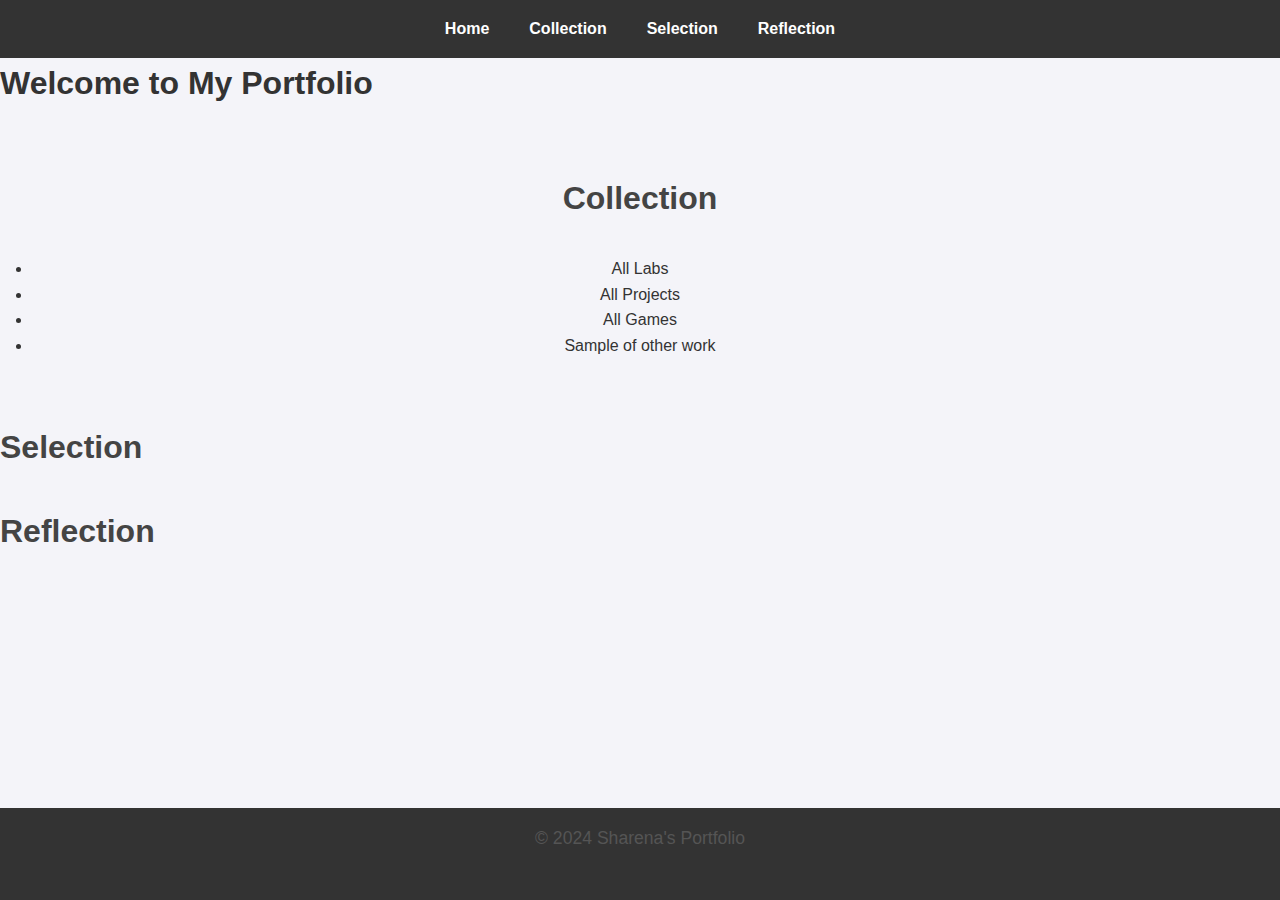
<file: index.html>
<!DOCTYPE html>
<html>
<head>
    <meta charset="UTF-8">
    <meta name="viewport" content="width=device-width, initial-scale=1.0">
    <title>Sharena's Portfolio</title>
    <link rel="stylesheet" href="styles.css">
</head>
<body>
    <header>
        <nav>
            <ul>
                 <li><a href="https://sharenaa.github.io/sharenaJrPortfolio/index.html">Home</a></li>
                <li><a href="https://sharenaa.github.io/sharenaJrPortfolio/collection.html" target="_blank">Collection</a></li>
                <li><a href="https://sharenaa.github.io/sharenaJrPortfolio/selection.html">Selection</a></li>
                <li><a href="https://sharenaa.github.io/sharenaJrPortfolio/reflection.html">Reflection</a></li>
            </ul>
        </nav>
    </header>

    <main>
        <section id="home">
            <h1>Welcome to My Portfolio</h1>
            <p></p>
        </section>

        <section id="collection">
            <h2>Collection</h2>
            <p></p>
            <ul>
                <li>All Labs</li>
                <li>All Projects</li>
                <li>All Games</li>
                <li>Sample of other work</li>
            </ul>
            <p></p>
        </section>

        <section id="selection">
            <h2>Selection</h2>
            <p></p>
        </section>

        <section id="reflection">
            <h2>Reflection</h2>
            <p></p>
            <p></p>
            <p></p>
        </section>
    </main>

    <footer>
        <p>© 2024 Sharena's Portfolio</p>
    </footer>
</body>
</html>
</file>
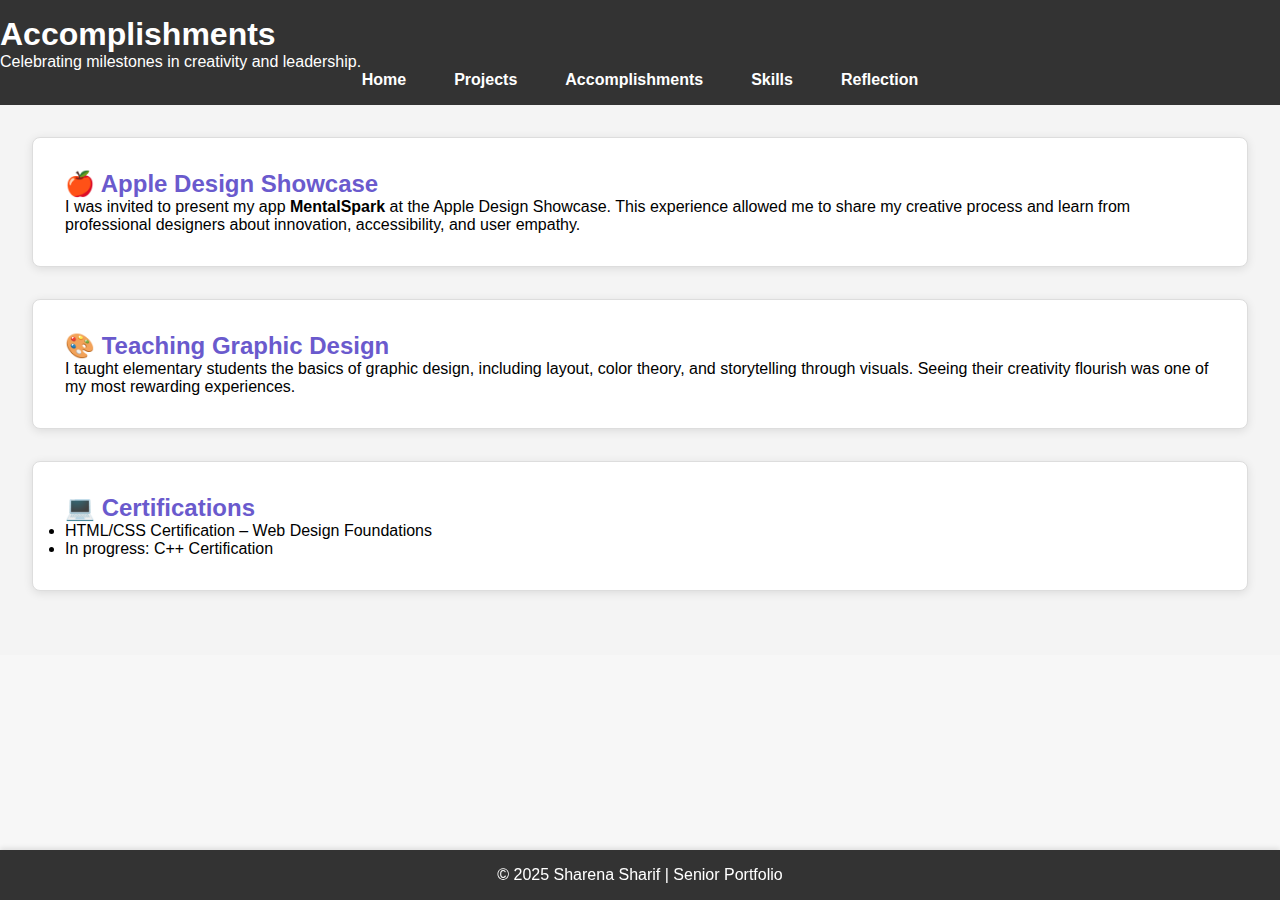
<file: accomplishments.html>
<!DOCTYPE html>
<html lang="en">
<head>
  <meta charset="UTF-8" />
  <meta name="viewport" content="width=device-width, initial-scale=1.0" />
  <title>Accomplishments | Sharena Sharif</title>
  <link rel="stylesheet" href="style.css" />
</head>
<body>
  <header>
    <h1>Accomplishments</h1>
    <p>Celebrating milestones in creativity and leadership.</p>
    <nav>
      <ul>
        <li><a href="index.html">Home</a></li>
        <li><a href="projects.html">Projects</a></li>
        <li><a href="accomplishments.html">Accomplishments</a></li>
        <li><a href="skills.html">Skills</a></li>
        <li><a href="reflection.html">Reflection</a></li>
      </ul>
    </nav>
  </header>

  <main>
    <section>
      <h2>🍎 Apple Design Showcase</h2>
      <p>I was invited to present my app <strong>MentalSpark</strong> at the Apple Design Showcase. This experience allowed me to share my creative process and learn from professional designers about innovation, accessibility, and user empathy.</p>
    </section>

    <section>
      <h2>🎨 Teaching Graphic Design</h2>
      <p>I taught elementary students the basics of graphic design, including layout, color theory, and storytelling through visuals. Seeing their creativity flourish was one of my most rewarding experiences.</p>
    </section>

    <section>
      <h2>💻 Certifications</h2>
      <ul>
        <li>HTML/CSS Certification – Web Design Foundations</li>
        <li>In progress: C++ Certification</li>
      </ul>
    </section>
  </main>

  <footer>
    <p>© 2025 Sharena Sharif | Senior Portfolio</p>
  </footer>
</body>
</html>
</file>
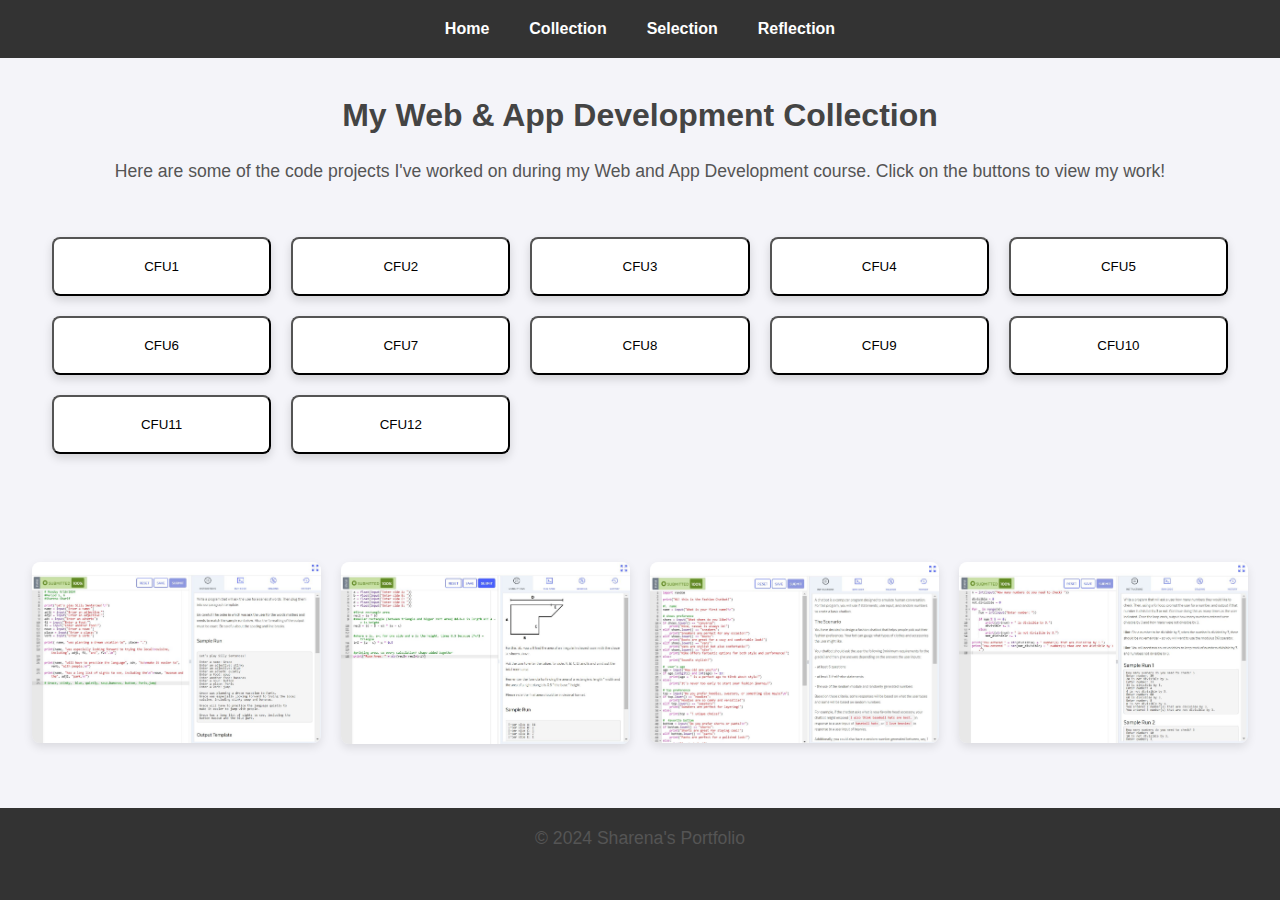
<file: collection.html>
<!DOCTYPE html>
<html>
<head>
    <meta charset="UTF-8">
    <meta name="viewport" content="width=device-width, initial-scale=1.0">
    <title>Sharena's Collection</title>
    <link rel="stylesheet" href="styles.css">
    <style>
        .iframe-container {
            display: flex;
            justify-content: center;
            padding: 20px 0;
        }

        iframe {
            width: 90%;
            max-width: 800px;
            height: 500px;
            border: 2px solid #ccc;
            border-radius: 10px;
            box-shadow: 0 4px 12px rgba(0, 0, 0, 0.1);
            transition: transform 0.3s ease, box-shadow 0.3s ease;
            display: none;
        }

        iframe.active {
            display: block;
        }

        iframe:hover {
            transform: scale(1.03);
            box-shadow: 0 6px 20px rgba(0, 0, 0, 0.2);
        }

        #collection {
            padding: 2rem;
            text-align: center;
        }

        .collection-cfu {
            display: grid;
            grid-template-columns: repeat(auto-fill, minmax(200px, 1fr));
            gap: 20px;
            padding: 20px;
            justify-content:center;
        }

        .cfu {
            background-color: #fff;
            padding: 20px;
            border-radius: 8px;
            box-shadow: 0 4px 10px rgba(0, 0, 0, 0.15);
            text-align: center;
            transition: transform 0.3s ease, box-shadow 0.3s ease;
            cursor: pointer;
        }

        .cfu:hover {
            transform: translateY(-10px);
            box-shadow: 0 6px 15px rgba(0, 0, 0, 0.15);
        }

        .cfu a {
            text-decoration: none;
            color: #333;
            font-size: 1.2rem;
            font-weight: bold;
            transition: color 0.3s ease;
        }

        .cfu a:hover {
            color: #1e90ff;
        }

        footer {
            background-color: #333;
            color: #fff;
            text-align: center;
            padding: 1rem;
            position: fixed;
            bottom: 0;
            width: 100%;
        }

        @media (max-width: 768px) {
            footer {
                position: static;
            }
        }

        html {
            scroll-behavior: smooth;
        }
    </style>
</head>
<body>

<header>
    <nav>
        <ul>
            <li><a href="https://sharenaa.github.io/sharenaJrPortfolio/index.html">Home</a></li>
            <li><a href="https://sharenaa.github.io/sharenaJrPortfolio/collection.html" target="_blank">Collection</a></li>
            <li><a href="https://sharenaa.github.io/sharenaJrPortfolio/selection.html">Selection</a></li>
            <li><a href="https://sharenaa.github.io/sharenaJrPortfolio/reflection.html">Reflection</a></li>
        </ul>
    </nav>
</header>

<section id="collection">
    <h2>My Web & App Development Collection</h2>
    <p>Here are some of the code projects I've worked on during my Web and App Development course. Click on the buttons to view my work!</p>

    <div class="collection-cfu">
        <button class="cfu" onclick="showIframe('cfu1')">CFU1</button>
        <button class="cfu" onclick="showIframe('cfu2')">CFU2</button>
        <button class="cfu" onclick="showIframe('cfu3')">CFU3</button>
        <button class="cfu" onclick="showIframe('cfu4')">CFU4</button>
        <button class="cfu" onclick="showIframe('cfu5')">CFU5</button>
        <button class="cfu" onclick="showIframe('cfu6')">CFU6</button>
        <button class="cfu" onclick="showIframe('cfu7')">CFU7</button>
        <button class="cfu" onclick="showIframe('cfu8')">CFU8</button>
        <button class="cfu" onclick="showIframe('cfu9')">CFU9</button>
        <button class="cfu" onclick="showIframe('cfu10')">CFU10</button>
        <button class="cfu" onclick="showIframe('cfu11')">CFU11</button>
        <button class="cfu" onclick="showIframe('cfu12')">CFU12</button>
    </div>

    <div class="iframe-container">
        <iframe src="https://py3.codeskulptor.org/#user309_5GeL8Ff0CIYsCNA.py" id="cfu1" title="CFU1"></iframe>
        <iframe src="https://py3.codeskulptor.org/#user309_hQchAlvFeACOYjc.py" id="cfu2" title="CFU2"></iframe>
        <iframe src="https://py3.codeskulptor.org/#user309_orklQA2PJ8y3VqF.py" id="cfu3" title="CFU3"></iframe>
        <iframe src="https://py3.codeskulptor.org/#user309_We3ofbX961SxR8c.py" id="cfu4" title="CFU4"></iframe>
        <iframe src="https://py3.codeskulptor.org/#user309_WJAnw9uQDV6uJlQ.py" id="cfu5" title="CFU5"></iframe>
        <iframe src="https://py3.codeskulptor.org/#user309_hzPdMCLW8WJiIdH.py" id="cfu6" title="CFU6"></iframe>
        <iframe src="https://py3.codeskulptor.org/#user309_tV80cRjbqpsa4vx.py" id="cfu7" title="CFU7"></iframe>
        <iframe src="https://py3.codeskulptor.org/#user309_6ltWFF70FswAL4b.py" id="cfu8" title="CFU8"></iframe>
        <iframe src="https://py3.codeskulptor.org/#user309_6CPz29TjqYShXbY.py" id="cfu9" title="CFU9"></iframe>
        <iframe src="https://py3.codeskulptor.org/#user309_cuimJUxdOAQqX1z.py" id="cfu10" title="CFU10"></iframe>
        <iframe src="https://py3.codeskulptor.org/#user309_LcWanl7IUwn0q6j.py" id="cfu11" title="CFU11"></iframe>
        <iframe src="https://py3.codeskulptor.org/#user309_SDZMVzwlYJk2skW.py" id="cfu12" title="CFU12"></iframe>
    </div>

    <div class="unit-projects">
        <div class="project"><img src="image1.JPG" alt="Project 1"></div>
        <div class="project"><img src="image2.JPG" alt="Project 2"></div>
        <div class="project"><img src="image3.JPG" alt="Project 3"></div>
        <div class="project"><img src="image4.JPG" alt="Project 4"></div>
    </div>
</section>

<footer>
    <p>© 2024 Sharena's Portfolio</p>
</footer>
<script>
    function showIframe(iframeId) {
        // Hide all iframes
        const iframes = document.getElementsByTagName('iframe');
        for (let iframe of iframes) {
            iframe.classList.remove('active');
        }
        
        // Show the selected iframe
        document.getElementById(iframeId).classList.add('active');
    }
</script>
</body>
</html>
</file>
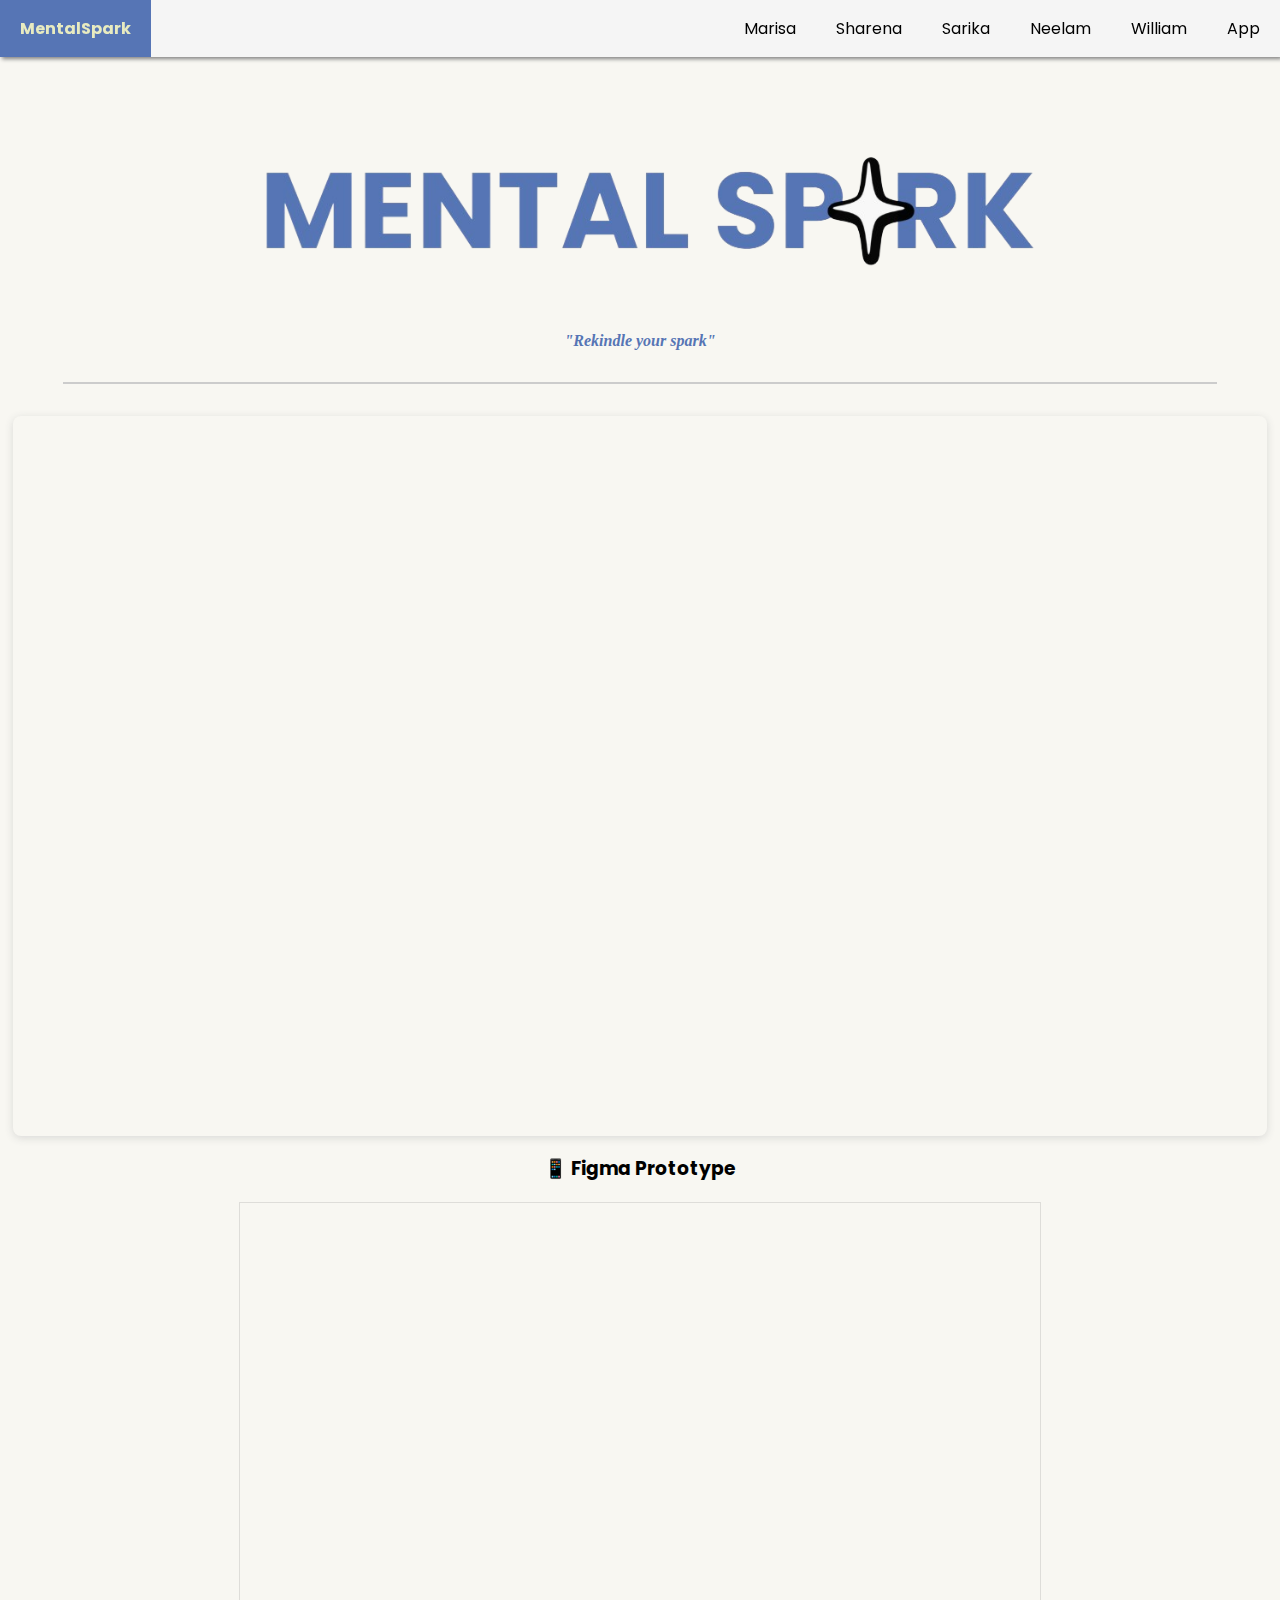
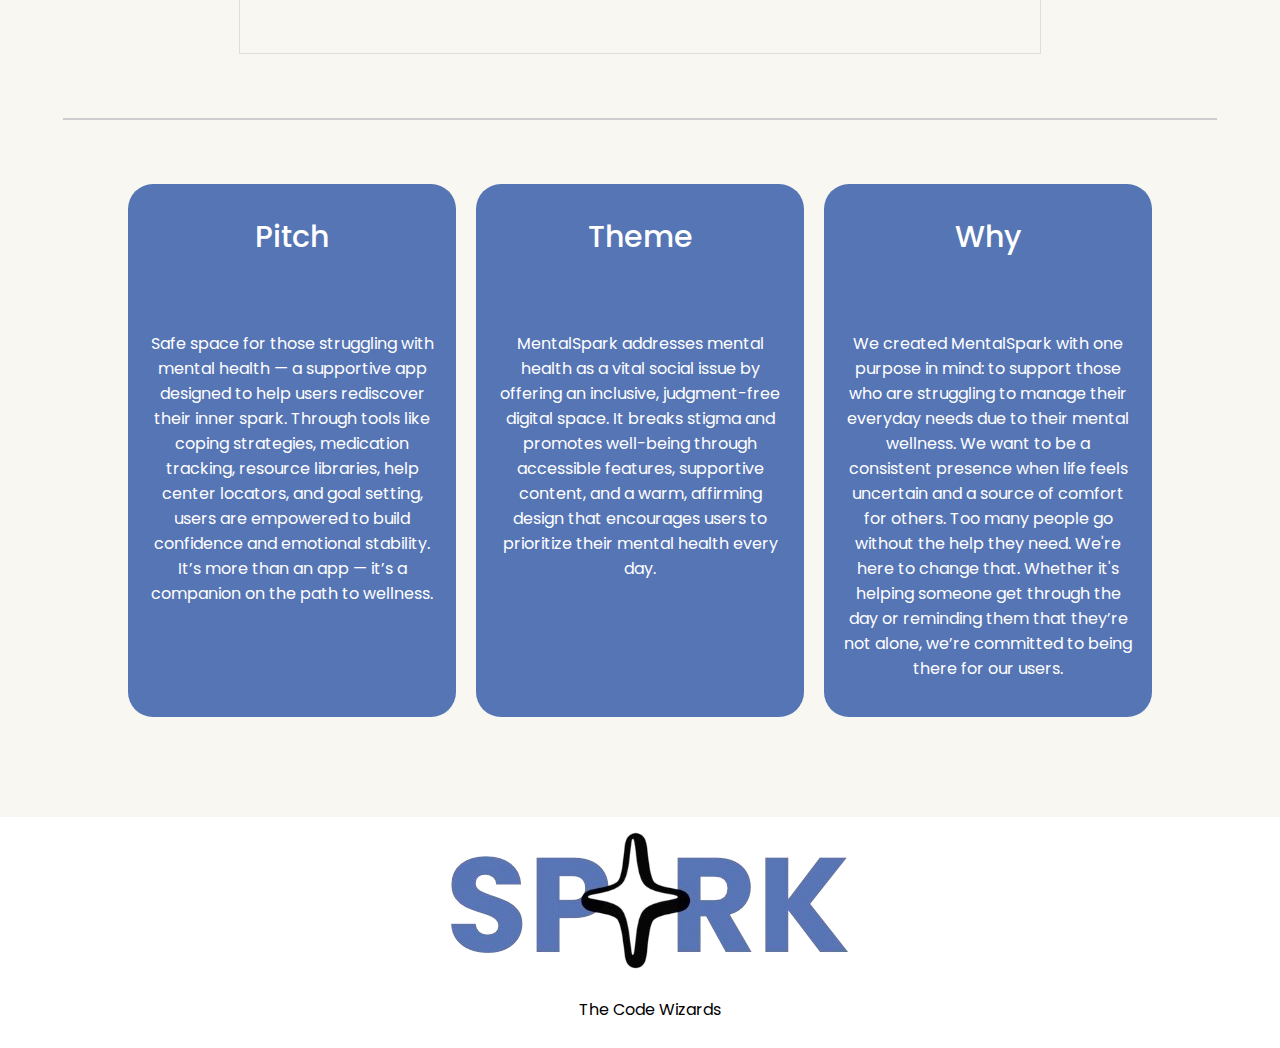
<file: competitions.html>
<!DOCTYPE html>
<html lang="en">
<head>
  <meta charset="UTF-8" />
  <meta name="viewport" content="width=device-width, initial-scale=1">
  <title>MentalSpark</title>
  <link rel="icon" type="image/x-icon" href="logo.png">
  
  <!-- Google Fonts -->
  <link href="https://fonts.googleapis.com/css2?family=Arimo&family=Poppins:wght@400;500&display=swap" rel="stylesheet">

  <style>
    html, body {
      height: 100%;
      width: 100%;
      margin: 0;
    }

    body {
      background-color: #f8f7f2;
      padding-top: 80px;
      font-family: "Poppins", sans-serif;
    }

    ul {
      list-style-type: none;
      margin: 0;
      padding: 0;
      overflow: hidden;
      background-color: #f5f5f5;
      box-shadow: 2px 2px 4px #808080;
      position: fixed;
      width: 100%;
      top: 0;
      z-index: 1000;
    }

    li {
      float: right;
    }

    li a {
      display: block;
      color: black;
      text-align: center;
      padding: 16px 20px;
      text-decoration: none;
      font-family: "Poppins", sans-serif;
    }

    li a:hover {
      background-color: #5675b5;
      color: #e8ebc0;
    }

    li:first-child {
      float: left;
      font-weight: bold;
    }

    .mb-3 {
      padding-top: 15px;
      margin-top: 40px;
    }

    .box-container {
      display: flex;
      justify-content: space-between;
      align-items: stretch;
      width: 100%;
      padding: 0 10%;
      box-sizing: border-box;
      margin-top: 5%;
      flex-wrap: wrap;
      gap: 20px;
    }

    .box {
      background-color: #5675b5;
      flex: 1;
      min-width: 280px;
      min-height: 400px;
      max-height: 1000px;
      border-radius: 25px;
      text-align: center;
      color: white;
      padding: 20px;
      transition: transform 0.3s ease;
    }

    .box:hover {
      transform: scale(1.05);
      box-shadow: 0px 7px 10px #303030;
    }

    .title {
      font-size: 30px;
      font-family: "Poppins", sans-serif;
      font-weight: 500;
      margin-top: 10px;
    }

    #pitch:hover #pitchtitle,
    #theme:hover #themetitle,
    #why:hover #whytitle {
      color: #e8ebc0;
    }

    #pitchtitle, #themetitle, #whytitle {
      transition: color 0.3s ease;
    }

    footer {
      left: 0;
      bottom: 0;
      width: 100%;
      background-color: #ffffff;
      color: black;
      text-align: center;
      padding: 10px;
      font-family: "Poppins", sans-serif;
      box-shadow: 2px 2px 4px #ffffff;
      z-index: 1000;
      margin-top: 100px;
    }

    footer img {
      max-width: 50%;
      height: auto;
    }

    hr {
      margin: 2em auto;
      width: 90%;
      border: 1px solid #ccc;
    }

    .container {
      padding: 0 10%;
    }

    .text-center {
      text-align: center;
    }
  </style>
</head>

<body>
  <!--Navigation Bar-->
  <ul>
    <li><a href="#home">MentalSpark</a></li>
    <li><a href="app/index.html">App</a></li>
    <li><a href="William.html">William</a></li>
    <li><a href="Neelam.html">Neelam</a></li>
    <li><a href="Sarika/index.html">Sarika</a></li>
    <li><a href="Sharena.html">Sharena</a></li>
    <li><a href="Marisa.html">Marisa</a></li>
  </ul>

  <!-- Logo and tagline -->
  <div class="container text-center">
    <img class="mb-3" src="logo3-removebg-preview (1).png" alt="Logo" width="850" style="padding-left: 30px; padding-right: 30px;" />
    <p style="font-family: 'Georgia', serif; font-weight: bold; color: #5675b5;"><em>"Rekindle your spark"</em></p>
  </div>

  <hr>

  <!-- Canva Slide Embed -->
  <div style="position: relative; width: 98%; height: auto; padding-top: 56.25%; margin: 1.6em auto 0.9em; overflow: hidden; border-radius: 8px; box-shadow: 0 2px 8px rgba(63,69,81,0.16);">
    <iframe loading="lazy" style="position: absolute; width: 100%; height: 100%; top: 0; left: 0; border: none;" src="https://www.canva.com/design/DAGgsekQCbk/wseJlLuosh0UDZeQQxTW_w/view?embed" allowfullscreen></iframe>
  </div>

  <!-- Figma Embed -->
  <center>
    <div>
      <h3 class="mt-4" id="figma">📱 Figma Prototype</h3>
      <iframe style="border: 1px solid rgba(0, 0, 0, 0.1);" width="800" height="450" src="https://embed.figma.com/proto/M5xPzd2X9hbuQgSwepEcEr/MentalSpark?node-id=213-349&p=f&scaling=scale-down&content-scaling=fixed&page-id=213%3A94&starting-point-node-id=213%3A349&embed-host=share" allowfullscreen></iframe>
    </div>
  </center>

  <br>
  <hr>

  <!-- Pitch / Theme / Why Boxes -->
  <div class="box-container">
    <div id="pitch" class="box">
      <p id="pitchtitle" class="title">Pitch</p>
      <br>
      <p>Safe space for those struggling with mental health — a supportive app designed to help users rediscover their inner spark. Through tools like coping strategies, medication tracking, resource libraries, help center locators, and goal setting, users are empowered to build confidence and emotional stability. It’s more than an app — it’s a companion on the path to wellness.</p>
    </div>
    <div id="theme" class="box">
      <p id="themetitle" class="title">Theme</p>
      <br>
      <p>MentalSpark addresses mental health as a vital social issue by offering an inclusive, judgment-free digital space. It breaks stigma and promotes well-being through accessible features, supportive content, and a warm, affirming design that encourages users to prioritize their mental health every day.</p>
    </div>
    <div id="why" class="box">
      <p id="whytitle" class="title">Why</p>
      <br>
      <p>We created MentalSpark with one purpose in mind: to support those who are struggling to manage their everyday needs due to their mental wellness. We want to be a consistent presence when life feels uncertain and a source of comfort for others. Too many people go without the help they need. We're here to change that. Whether it's helping someone get through the day or reminding them that they’re not alone, we’re committed to being there for our users.</p>
    </div>
  </div>

  <!-- Footer -->
  <footer>
    <img src="footer.png" alt="Footer Logo">
    <p>The Code Wizards</p>
  </footer>

</body>
</html>
</file>
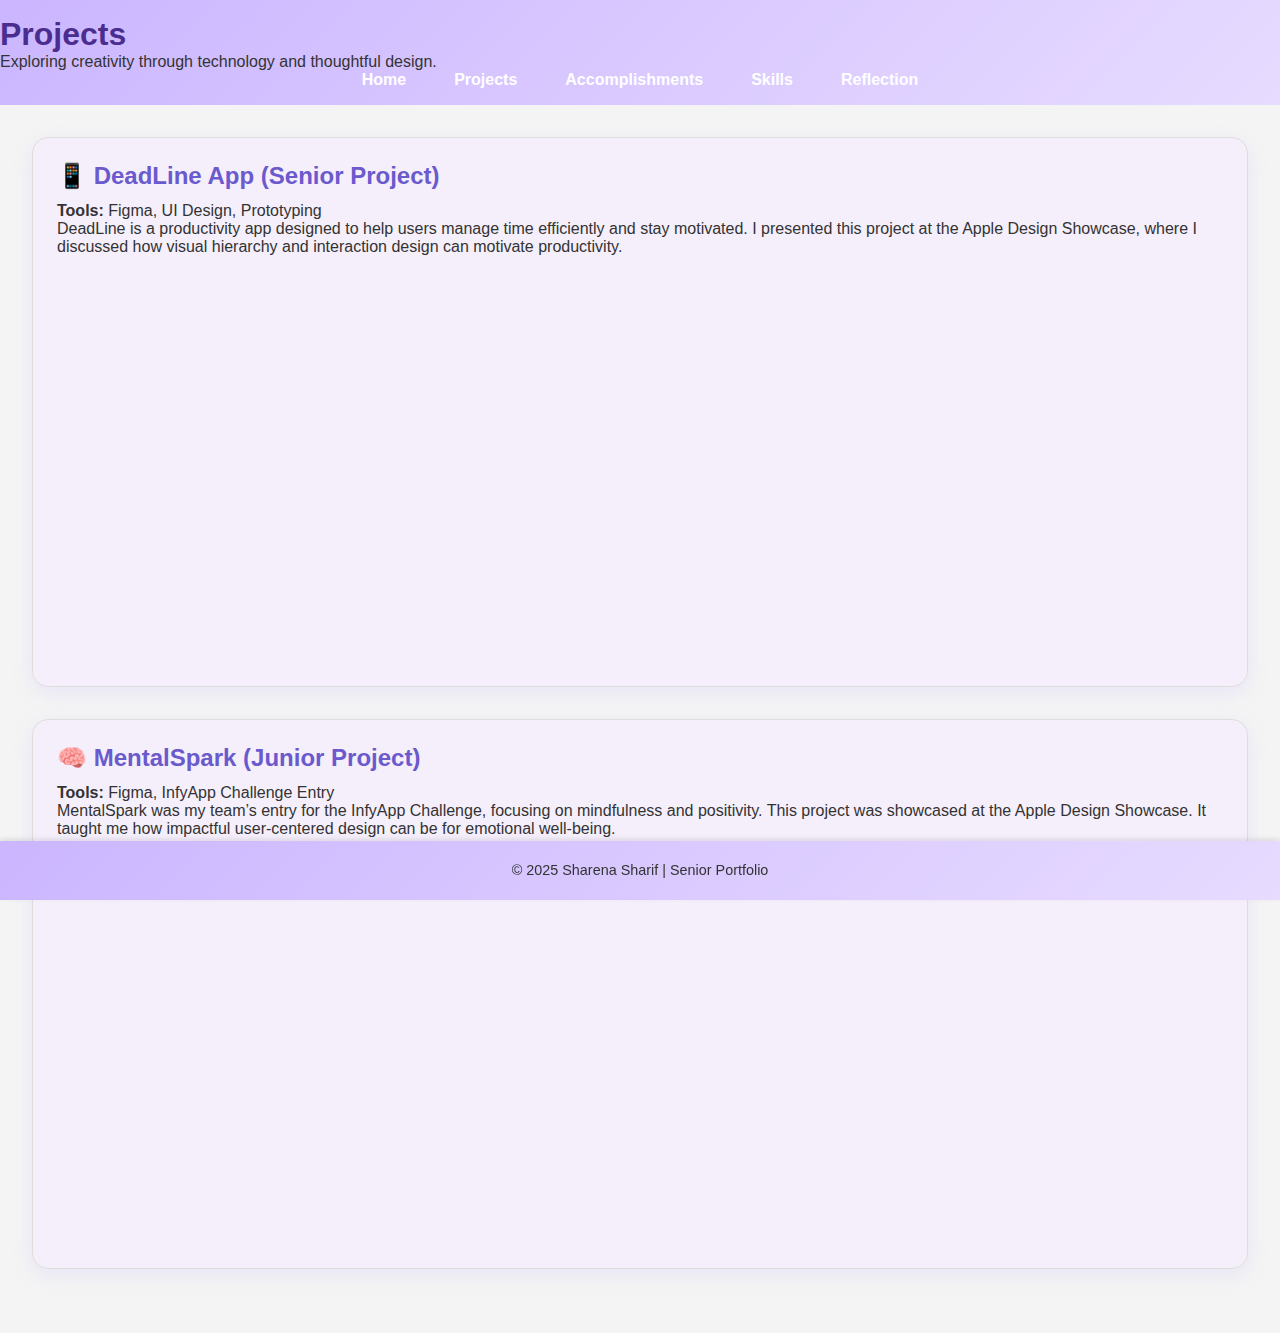
<file: projects.html>
<!DOCTYPE html>
<html lang="en">
<head>
  <meta charset="UTF-8">
  <meta name="viewport" content="width=device-width, initial-scale=1.0">
  <title>Projects | Sharena Sharif</title>
  <link rel="stylesheet" href="style.css">
  <style>
    .project {
      overflow: hidden;
      transition: all 0.5s ease;
      cursor: pointer;
      max-height: 550px;
      background: rgba(245, 235, 255, 0.6);
      border-radius: 16px;
      margin-bottom: 2em;
      box-shadow: 0 6px 20px rgba(170, 150, 255, 0.15);
      padding: 1.5em;
    }

    .project.expanded {
      max-height: 900px;
      transform: scale(1.02);
      box-shadow: 0 12px 40px rgba(170, 140, 255, 0.25);
    }

    .project iframe {
      width: 100%;
      height: 420px;
      border: none;
      border-radius: 10px;
      margin-top: 1em;
      transition: height 0.5s ease;
    }

    .project.expanded iframe {
      height: 700px;
    }

    h2 {
      color: #5b3e96;
      font-weight: 600;
      margin-bottom: 0.5em;
    }

    p {
      color: #333;
    }

    header, footer {
      background: linear-gradient(135deg, #cbb6ff, #e7dbff);
      color: #4b2d8f;
    }

    footer {
      text-align: center;
      padding: 1.5em;
      font-size: 0.9em;
    }

    nav a {
      color: #5b3e96;
    }
  </style>
</head>
<body>
  <header>
    <h1>Projects</h1>
    <p>Exploring creativity through technology and thoughtful design.</p>
    <nav>
      <ul>
        <li><a href="index.html">Home</a></li>
        <li><a href="projects.html">Projects</a></li>
        <li><a href="accomplishments.html">Accomplishments</a></li>
        <li><a href="skills.html">Skills</a></li>
        <li><a href="reflection.html">Reflection</a></li>
      </ul>
    </nav>
  </header>

  <main>
    <section class="project" onclick="toggleExpand(this)">
      <h2>📱 DeadLine App (Senior Project)</h2>
      <p><strong>Tools:</strong> Figma, UI Design, Prototyping</p>
      <p>DeadLine is a productivity app designed to help users manage time efficiently and stay motivated. I presented this project at the Apple Design Showcase, where I discussed how visual hierarchy and interaction design can motivate productivity.</p>
      <iframe src="https://embed.figma.com/proto/MTYei9kn5qhyTi7w0JFWzY/Untitled?node-id=7-91&scaling=min-zoom&content-scaling=fixed&page-id=7%3A89&starting-point-node-id=7%3A143&embed-host=share" allowfullscreen></iframe>
    </section>

    <section class="project" onclick="toggleExpand(this)">
      <h2>🧠 MentalSpark (Junior Project)</h2>
      <p><strong>Tools:</strong> Figma, InfyApp Challenge Entry</p>
      <p>MentalSpark was my team’s entry for the InfyApp Challenge, focusing on mindfulness and positivity. This project was showcased at the Apple Design Showcase. It taught me how impactful user-centered design can be for emotional well-being.</p>
      <iframe src="https://embed.figma.com/proto/M5xPzd2X9hbuQgSwepEcEr/MentalSpark?node-id=213-349&p=f&scaling=scale-down&content-scaling=fixed&page-id=213%3A94&starting-point-node-id=213%3A349&embed-host=share" allowfullscreen></iframe>
    </section>
  </main>

  <footer>
    <p>© 2025 Sharena Sharif | Senior Portfolio</p>
  </footer>

  <script>
    function toggleExpand(section) {
      section.classList.toggle('expanded');
    }
  </script>
</body>
</html>
</file>
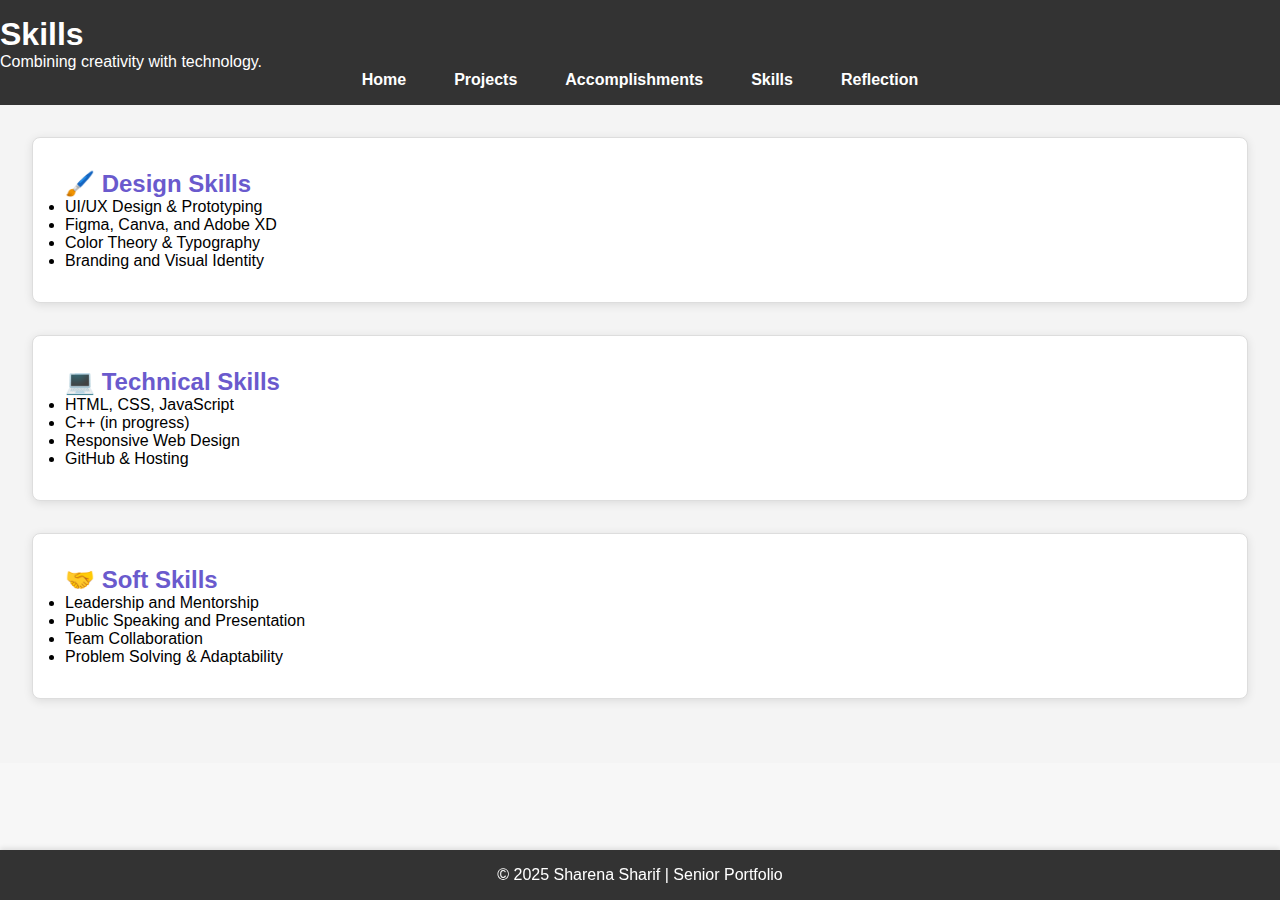
<file: skills.html>
<!DOCTYPE html>
<html lang="en">
<head>
  <meta charset="UTF-8" />
  <meta name="viewport" content="width=device-width, initial-scale=1.0" />
  <title>Skills | Sharena Sharif</title>
  <link rel="stylesheet" href="style.css" />
</head>
<body>
  <header>
    <h1>Skills</h1>
    <p>Combining creativity with technology.</p>
    <nav>
      <ul>
        <li><a href="index.html">Home</a></li>
        <li><a href="projects.html">Projects</a></li>
        <li><a href="accomplishments.html">Accomplishments</a></li>
        <li><a href="skills.html">Skills</a></li>
        <li><a href="reflection.html">Reflection</a></li>
      </ul>
    </nav>
  </header>

  <main>
    <section>
      <h2>🖌️ Design Skills</h2>
      <ul>
        <li>UI/UX Design & Prototyping</li>
        <li>Figma, Canva, and Adobe XD</li>
        <li>Color Theory & Typography</li>
        <li>Branding and Visual Identity</li>
      </ul>
    </section>

    <section>
      <h2>💻 Technical Skills</h2>
      <ul>
        <li>HTML, CSS, JavaScript</li>
        <li>C++ (in progress)</li>
        <li>Responsive Web Design</li>
        <li>GitHub & Hosting</li>
      </ul>
    </section>

    <section>
      <h2>🤝 Soft Skills</h2>
      <ul>
        <li>Leadership and Mentorship</li>
        <li>Public Speaking and Presentation</li>
        <li>Team Collaboration</li>
        <li>Problem Solving & Adaptability</li>
      </ul>
    </section>
  </main>

  <footer>
    <p>© 2025 Sharena Sharif | Senior Portfolio</p>
  </footer>
</body>
</html>
</file>
<file: styles.css>
* {
    margin: 0;
    padding: 0;
    box-sizing: border-box;
}

body {
    font-family: 'Arial', sans-serif;
    background-color: #f4f4f9;
    color: #333;
    line-height: 1.6;
}

header {
    background-color: #333;
    padding: 1rem 0;
}

header nav ul {
    display: flex;
    justify-content: center;
    list-style: none;
}

header nav ul li {
    margin: 0 20px;
}

header nav ul li a {
    text-decoration: none;
    color: #fff;
    font-weight: bold;
    transition: color 0.3s ease;
}

header nav ul li a:hover {
    color: #1e90ff;
}

#collection {
    padding: 2rem;
    text-align: center;
}

h2 {
    font-size: 2rem;
    margin-bottom: 1rem;
    color: #444;
}

p {
    margin-bottom: 2rem;
    font-size: 1.1rem;
    color: #555;
}

.collection-cfu {
    display: grid;
    grid-template-columns: repeat(auto-fill, minmax(200px, 1fr));
    gap: 20px;
    padding: 20px;
}

.cfu {
    background-color: #fff;
    padding: 20px;
    border-radius: 8px;
    box-shadow: 0 4px 10px rgba(0, 0, 0, 0.1);
    text-align: center;
    transition: transform 0.3s ease, box-shadow 0.3s ease;
}

.cfu:hover {
    transform: translateY(-10px);
    box-shadow: 0 6px 15px rgba(0, 0, 0, 0.15);
}

.cfu a {
    text-decoration: none;
    color: #333;
    font-size: 1.2rem;
    font-weight: bold;
    transition: color 0.3s ease;
}

.cfu a:hover {
    color: #1e90ff;
}

.unit-projects {
    display: flex;
    justify-content: space-between;
    gap: 20px;
    margin-top: 3rem;
    flex-wrap: wrap;
}

.project {
    flex: 1;
    min-width: 220px;
    max-width: 300px;
    text-align: center;
}

.project img {
    width: 100%;
    max-width: 100%;
    height: auto;
    border-radius: 8px;
    box-shadow: 0 4px 10px rgba(0, 0, 0, 0.1);
    transition: transform 0.3s ease;
}

.project img:hover {
    transform: scale(1.05);
}

footer {
    background-color: #333;
    color: #fff;
    text-align: center;
    padding: 1rem;
    position: fixed;
    bottom: 0;
    width: 100%;
}

@media (max-width: 768px) {
    header nav ul {
        flex-direction: column;
    }

    .collection-cfu {
        grid-template-columns: 1fr 1fr;
    }

    .unit-projects {
        flex-direction: column;
        align-items: center;
    }
}
</file>
<file: style.css>
* {
    margin: 0;
    padding: 0;
    box-sizing: border-box;
}

body {
    font-family: Arial, sans-serif;
    margin: 0;
    padding: 0;
    box-sizing: border-box;
    background-color: #f7f7f7;
}

header {
    background-color: #333;
    color: white;
    padding: 1em 0;
    box-shadow: 0 2px 5px rgba(0, 0, 0, 0.1);
}

nav ul {
    list-style: none;
    display: flex;
    justify-content: center;
    padding: 0;
}

nav ul li {
    margin: 0 1.5em;
}

nav ul li a {
    color: white;
    text-decoration: none;
    font-weight: bold;
    transition: color 0.3s ease, transform 0.3s ease;
}

nav ul li a:hover {
    color: #1e90ff;
    text-decoration: underline;
    transform: scale(1.1);
}

main {
    padding: 2em;
    background-color: #f4f4f4;
}

section {
    margin-bottom: 2em;
    padding: 2em;
    background-color: white;
    border: 1px solid #ddd;
    border-radius: 8px;
    box-shadow: 0 2px 10px rgba(0, 0, 0, 0.1);
}

section h1, section h2 {
    margin-top: 0;
    color: #333;
}

section h2 {
    color: #6a5acd;
}

section a {
    color: #1e90ff;
    text-decoration: none;
    font-weight: bold;
    transition: color 0.3s ease;
}

section a:hover {
    color: #6a5acd;
}

footer {
    text-align: center;
    padding: 1em 0;
    background-color: #333;
    color: white;
    position: fixed;
    bottom: 0;
    width: 100%;
    box-shadow: 0 -2px 5px rgba(0, 0, 0, 0.1);
}

button {
    background-color: #6a5acd;
    color: white;
    border: none;
    padding: 0.5em 1em;
    border-radius: 5px;
    font-weight: bold;
    cursor: pointer;
    transition: background-color 0.3s ease;
}

button:hover {
    background-color: #1e90ff;
}

html {
    scroll-behavior: smooth;
}

@media (max-width: 768px) {
    nav ul {
        flex-direction: column;
        align-items: center;
    }

    nav ul li {
        margin: 0.5em 0;
    }

    main {
        padding: 1em;
    }

    section {
        padding: 1.5em;
    }
}
</file>
